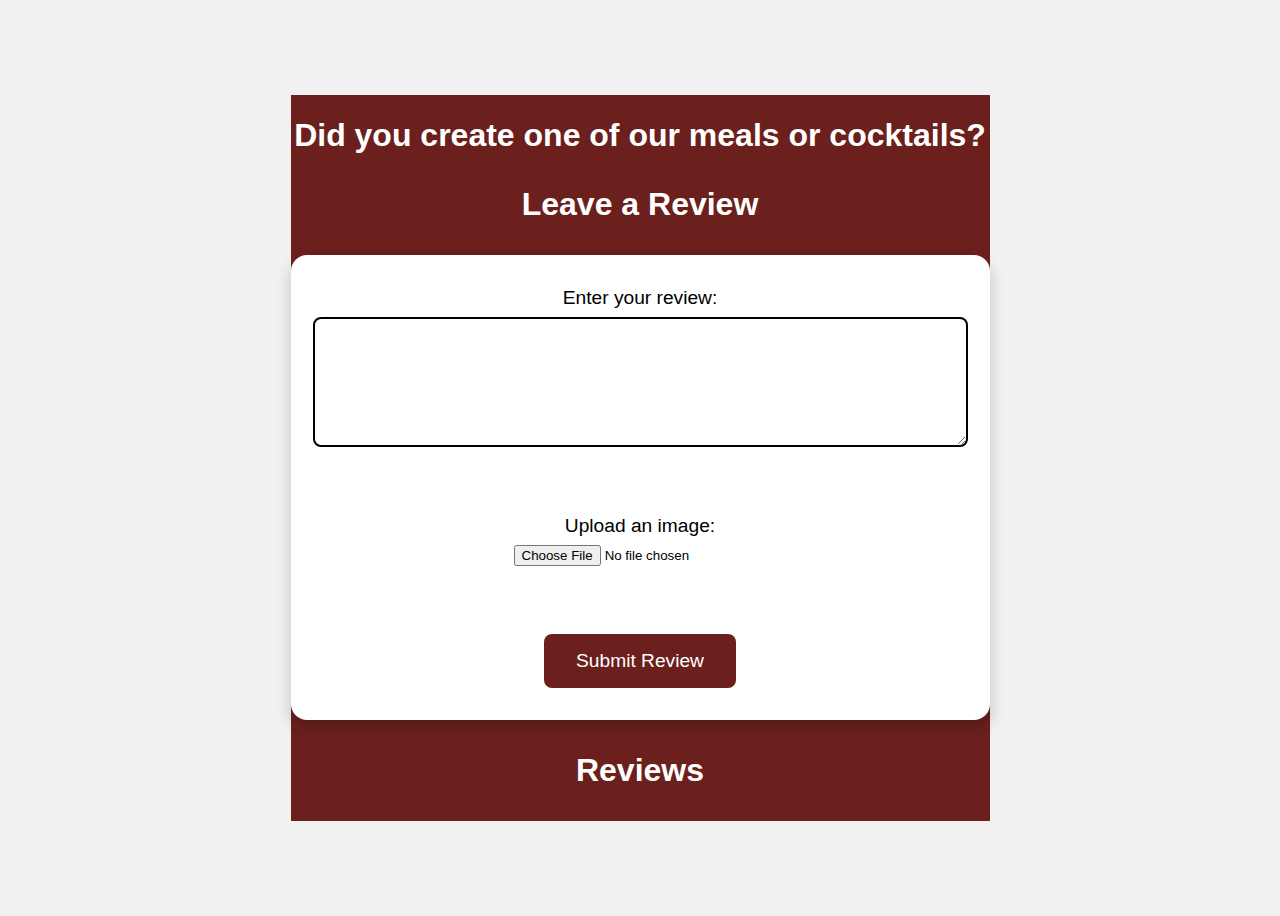
<file: reviews.html>
<!DOCTYPE html>
<html lang="en">
<head>
    <meta charset="UTF-8">
    <meta http-equiv="X-UA-Compatible" content="IE=edge">
    <meta name="viewport" content="width=device-width, initial-scale=1.0">
    <title>Reviews Page</title>
    <link rel="stylesheet" href="reviews.css">
</head>
<body>
    <div class="form-style">
    <h1 id="h1-style">Did you create one of our meals or cocktails?</h1>
    <h2 id="h1-style">Leave a Review</h2>
    <form id="review-form">
        <label for="review-text">Enter your review:</label>
        <textarea id="review-text" name="review-text" rows="5" cols="50" required></textarea><br><br>
        <label for="review-image">Upload an image:</label>
        <input type="file" id="review-image" name="review-image"><br><br>
        <button type="submit" id="submit-review">Submit Review</button>
    </form>
    
    <h1>Reviews</h1>
    <div id="reviews"></div>
    <div id="review-image-container"></div>
    </div>
    <script src="review.js"></script>
</
</file>
<file: reviews.css>
body {
  display: flex;
  flex-direction: column;
  align-items: center;
  justify-content: center;
  min-height: 100vh;
  background-color: #f1f1f1;
  font-family: 'Quicksand', sans-serif;
}

h1, h2 {
  text-align: center;
  font-size: 2rem;
  margin-bottom: 2rem;
  color: white;
  font-family: 'Quicksand', sans-serif;
}

#review-form {
  display: flex;
  flex-direction: column;
  align-items: center;
  padding: 2rem;
  background-color: #fff;
  border-radius: 1rem;
  box-shadow: 0 0.5rem 1rem rgba(0, 0, 0, 0.2);
  margin-bottom: 2rem;
}

#review-text { 
  border: 2px solid black;
}

label {
  font-size: 1.2rem;
  margin-bottom: 0.5rem;
  color: black;
}

textarea {
  width: 100%;
  padding: 0.5rem;
  font-size: 1.2rem;
  border-radius: 0.5rem;
  border: none;
  margin-bottom: 2rem;
}

input[type="file"] {
  margin-bottom: 2rem;
}

button[type="submit"] {
  padding: 1rem 2rem;
  background-color: #6B201D;
  color: #fff;
  border: none;
  border-radius: 0.5rem;
  font-size: 1.2rem;
  cursor: pointer;
  transition: background-color 0.2s ease;
}

button[type="submit"]:hover {
  background-color: #c75f51;
}

#reviews {
  display: flex;
  flex-wrap: wrap;
  justify-content: center;
}

#reviews div {
  display: flex;
  flex-direction: column;
  align-items: center;
  padding: 1rem;
  margin: 1rem;
  background-color: #fff;
  border-radius: 1rem;
  box-shadow: 0 0.5rem 1rem rgba(0, 0, 0, 0.2);
  max-width: 200px;
  text-align: center;
}

#reviews img {
  max-width: 100%;
  height: auto;
  border-radius: 0.5rem;
  margin-top: 1rem;
}

.form-style {
  background-color: #6B201D;
  font-family: 'Quicksand', sans-serif;
}
</file>
